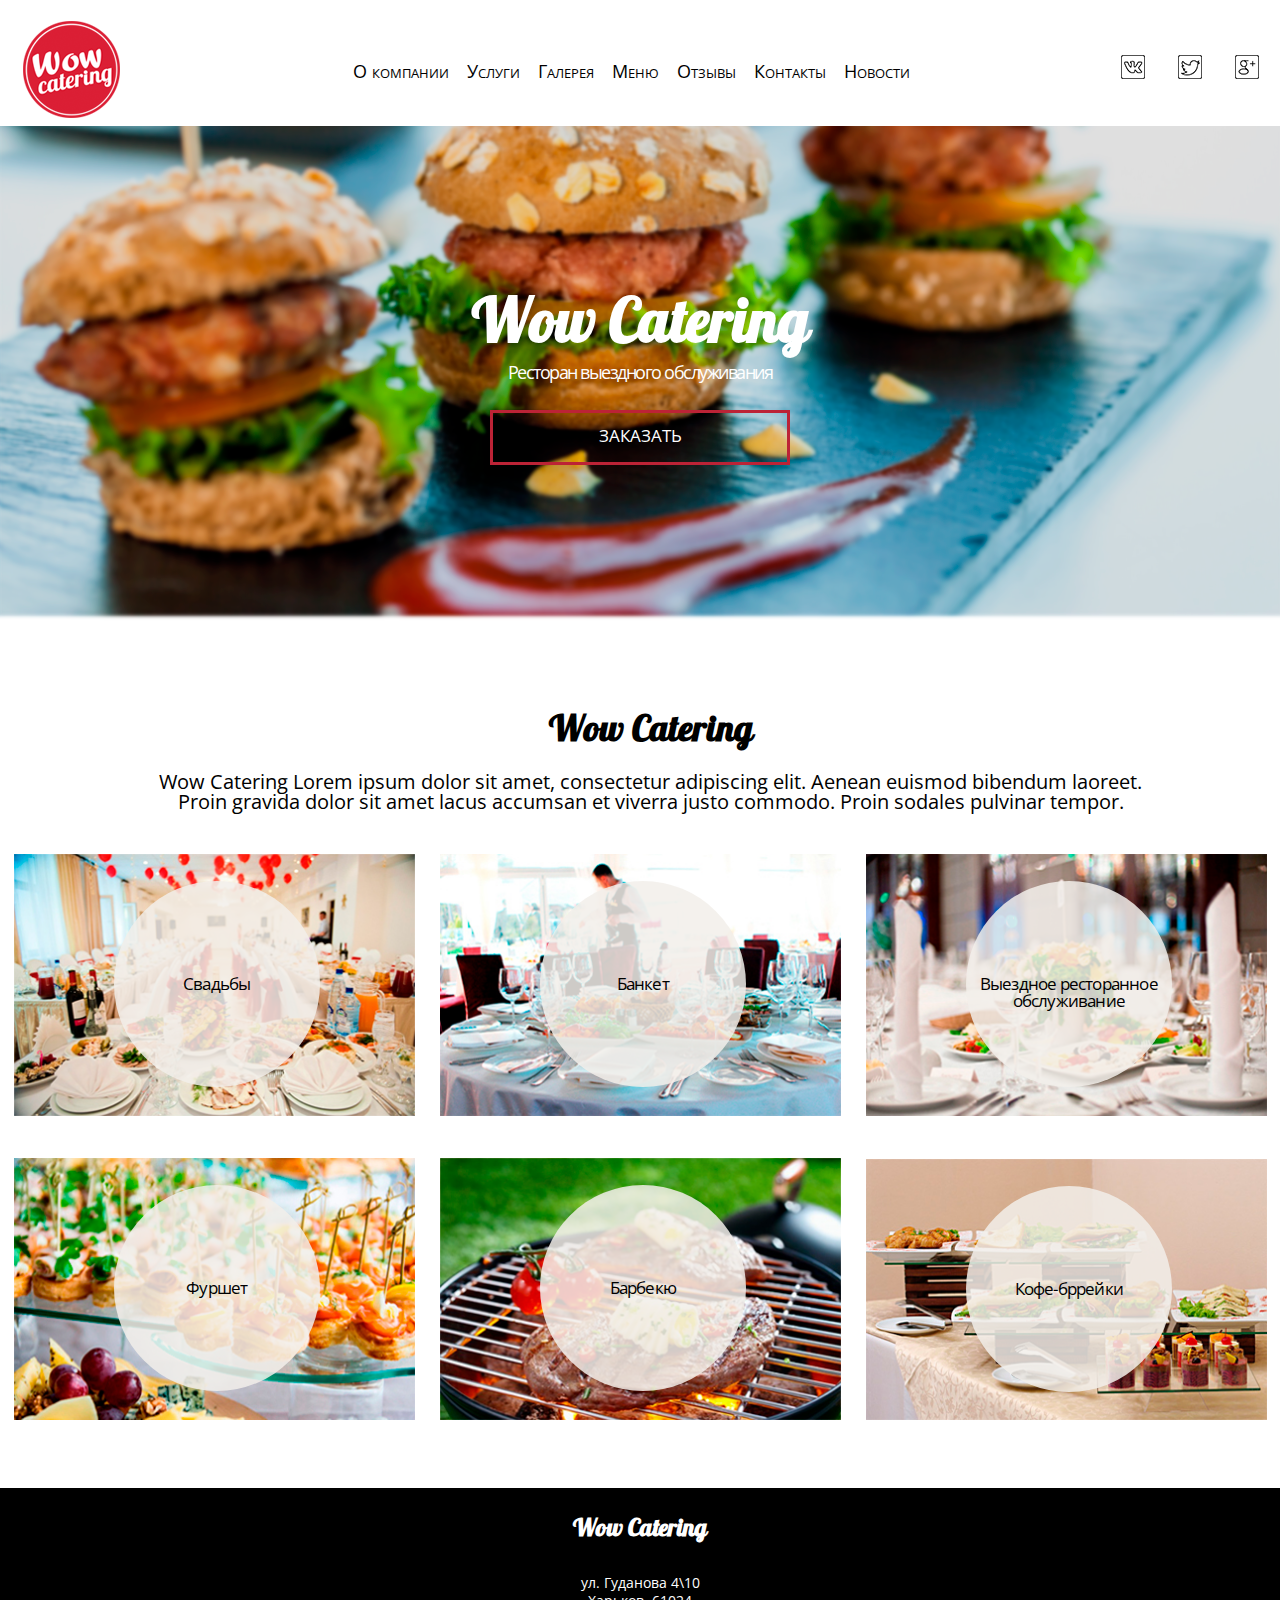
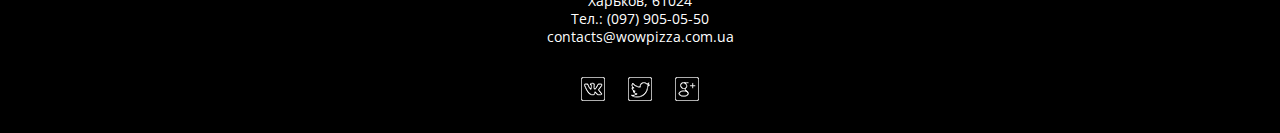
<file: index.html>
<!DOCTYPE html>
<html lang="en">
<head>
	<meta charset="utf-8" >
	<title>Wow Catering</title>
	<link rel="icon" type="image/png" href="img/favicon/wow_catering.png">
	<link href="https://fonts.googleapis.com/css?family=Open+Sans" rel="stylesheet">
	<link href="css/jquery.formstyler.css" rel="stylesheet" />
	<link media="all" rel="stylesheet" href="css/style.css" type="text/css" >
</head>
<body>
	<div class="header">
		<div class="container">
			<div class="header_holder">
				<div class="logo">
					<a href="../www_WowCatering/index.html"><img src="img/logo.png" alt=""></a>
				</div>
				<div class="header_nuv">
					<ul>
						<li><a href="#">О компании</a></li>
						<li><a href="../www_WowCatering/services.html">Услуги</a></li>
						<li><a href="#">Галерея</a></li>
						<li><a href="#">Меню</a></li>
						<li><a href="#">Отзывы</a></li>
						<li><a href="../www_WowCatering/contacts.html">Контакты</a></li>
						<li><a href="../www_WowCatering/news.html">Новости</a></li>
					</ul>
				</div>
				<div class="social">
					<ul>
						<li><a class="vk" href="#"></a></li>
						<li><a class="twitter" href="#"></a></li>
						<li><a class="google_pluse" href="#"></a></li>
					</ul>
				</div>	
			</div>
		</div>
		<div class="header_bg">
			<div class="container">
				<div class="button_order">
						<h1>Wow Catering </h1>
						<p>Ресторан выездного обслуживания</p>
						<a href="#" class="button entrance">заказать</a>
				</div>
			</div>
		</div>
	</div>
	<div class="main">
		<div class="container">
			<div class="catering">
				<h2>Wow Catering</h2>
				<p>
					Wow Catering Lorem ipsum dolor sit amet, consectetur adipiscing elit. Aenean euismod bibendum laoreet. Proin gravida dolor sit amet lacus accumsan et viverra justo commodo. Proin sodales pulvinar tempor. 
				</p>
			</div>
			<div class="services_hold">
				<div class="column_hold">
					<div class="column_index">
						<a href="#"><img src="img/weadding.jpg" alt="">
							<div class="outer_srcl">
								<div class="info_column">
									<p>Свадьбы</p>	
								</div>
							</div>
						</a>
					</div>
					<div class="column_index center_coll_index">
						<a href="#"><img src="img/banquet.jpg" alt="">
							<div class="outer_srcl">
								<div class="info_column">
									<p>Банкет</p>	
								</div>
							</div>
						</a>
					</div>
					<div class="column_index">
						<a href="#"><img src="img/сatering_service.jpg" alt="">
							<div class="outer_srcl">
								<div class="info_column">
									<p>Выездное ресторанное обслуживание</p>	
								</div>
							</div>
						</a>
					</div>
				</div>	
				<div class="column_hold">
					<div class="column_index">
						<a href="#"><img src="img/reception.jpg" alt="">
							<div class="outer_srcl">
								<div class="info_column">
									<p>Фуршет</p>	
								</div>
							</div>
						</a>
					</div>
					<div class="column_index center_coll_index">
						<a href="#"><img src="img/greel.jpg" alt="">
							<div class="outer_srcl">
								<div class="info_column">
									<p>Барбекю</p>	
								</div>	
							</div>
						</a>
					</div>
					<div class="column_index">
						<a href="#"><img src="img/coffee_breaks.jpg" alt="">
							<div class="outer_srcl">
								<div class="info_column">
									<p>Кофе-бррейки</p>	
								</div>
							</div>
						</a>
					</div>
				</div>	
			</div>
		</div>
	</div>
	<footer>
		<div class="container">
			<div class="contacts_footer">
				<h2>Wow Catering</h2>
				<ul>
					<li>ул. Гуданова 4\10</li>
					<li>Харьков, 61024</li>
					<li>Тел.: (097) 905-05-50</li>
					<li>contacts@wowpizza.com.ua</li>
				</ul>
				<div class="social social_footer">
					<ul>
						<li><a class="vk" href="#"></a></li>
						<li><a class="twitter" href="#"></a></li>
						<li><a class="google_pluse" href="#"></a></li>
					</ul>
				</div>	
			</div>
		</div>
	</footer>
	<!-- POPAP LOGIN START -->
	<div id="entrance_popup">
		<div id="personal_area">
	  	<div class="order">
	  		<p><span>Ф</span>орма заказа</p>
	  		<h2>WOW Catering</h2>	
	 		</div> 	
	 		<div class="close">
				<span></span>
				<span></span>
	  	</div>
			<form name="order_form">
				<div class="personal_info">
					<input type="text" name="name" placeholder="Имя">
			 		<input type="text" name="phone"	 placeholder="Телефон">
			 		<input type="text" name="e-mail" placeholder="E-mail">
				</div>
				<div class="comment">
				<select>							
					<option>Выбрать услугу</option>
						<option>Свадьба</option>
						<option>Банкет</option>
						<option>Выездное ресторанное обслуживание</option>
						<option>Фуршет</option>
						<option>Барбекю</option>
						<option>Кофе-бррейки</option>
					</select>
					<textarea name="comment" placeholder="Комментарий"></textarea>
				</div>
				<div class="submit_holder">
			  	<input type="submit" value="Заказать">
			  </div>
			</form>
		</div>	
	</div>
	<!-- POPAP LOGIN END -->
	<script src="http://ajax.googleapis.com/ajax/libs/jquery/1.11.3/jquery.min.js"></script>
	<script src="js/jquery.formstyler.min.js"></script>
	<script src="js/init.js"></script>
	<script type="text/javascript" src="js/jquery.bpopup.min.js"></script>
</body>
</html>
</file>
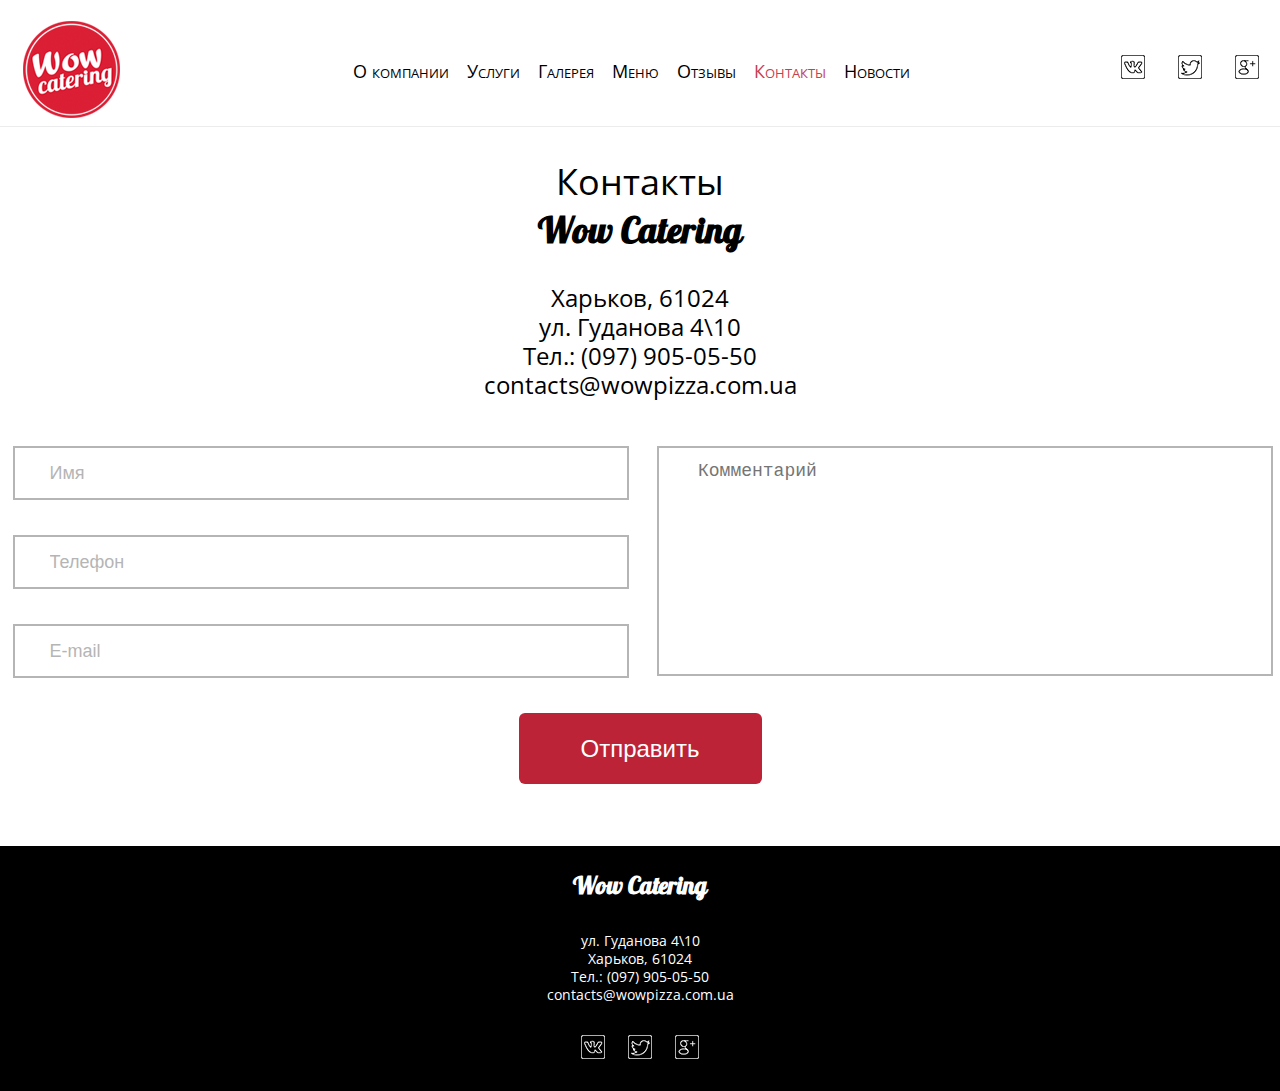
<file: contacts.html>
<!DOCTYPE html>
<html lang="en">
<head>
	<meta charset="utf-8" >
	<title>Wow Catering</title>
	<link rel="icon" type="image/png" href="img/favicon/wow_catering.png">
	<link href="https://fonts.googleapis.com/css?family=Open+Sans" rel="stylesheet">
	<link media="all" rel="stylesheet" href="css/style.css" type="text/css" >
</head>
<body>
	<div class="header">
		<div class="line_bottom">
			<div class="container">
				<div class="header_holder">
					<div class="logo">
						<a href="../www_WowCatering/index.html"><img src="img/logo.png" alt=""></a>
					</div>
					<div class="header_nuv">
						<ul>
							<li><a class="entrance" href="#">О компании</a></li>
							<li><a href="../www_WowCatering/services.html">Услуги</a></li>
							<li><a href="#">Галерея</a></li>
							<li><a href="#">Меню</a></li>
							<li><a href="#">Отзывы</a></li>
							<li><a class="active" href="../www_WowCatering/contacts.html">Контакты</a></li>
							<li><a href="../www_WowCatering/news.html">Новости</a></li>
						</ul>
					</div>
					<div class="social">
						<ul>
							<li><a class="vk" href="#"></a></li>
							<li><a class="twitter" href="#"></a></li>
							<li><a class="google_pluse" href="#"></a></li>
						</ul>
					</div>	
				</div>
			</div>
		</div>	
	</div>
	<div class="main">
		<div class="contacts">
			<div class="container">
				<p>Контакты</p>
				<h2>Wow Catering</h2>
				<ul>
					<li>Харьков, 61024</li>
					<li>ул. Гуданова 4\10</li>
					<li>Тел.: (097) 905-05-50</li>
					<li>contacts@wowpizza.com.ua</li>
				</ul>
			</div>
		</div>
		<div class="container">
		<form name="feedback">
			<div class="personal_info">
				<input type="text" name="name" placeholder="Имя">
		 		<input type="text" name="phone"	 placeholder="Телефон">
		 		<input type="text" name="e-mail" placeholder="E-mail">
			</div>
			<div class="comment">
				<textarea name="comment" placeholder="Комментарий"></textarea>
			</div>
			<div class="submit_holder">
		  	<input type="submit" value="Отправить">
		  </div>
		</form>
	</div>
	</div>
	<footer>
		<div class="container">
			<div class="contacts_footer">
				<h2>Wow Catering</h2>
				<ul>
					<li>ул. Гуданова 4\10</li>
					<li>Харьков, 61024</li>
					<li>Тел.: (097) 905-05-50</li>
					<li>contacts@wowpizza.com.ua</li>
				</ul>
				<div class="social social_footer">
					<ul>
						<li><a class="vk" href="#"></a></li>
						<li><a class="twitter" href="#"></a></li>
						<li><a class="google_pluse" href="#"></a></li>
					</ul>
				</div>	
			</div>
		</div>
	</footer>
</body>
</html>
</file>
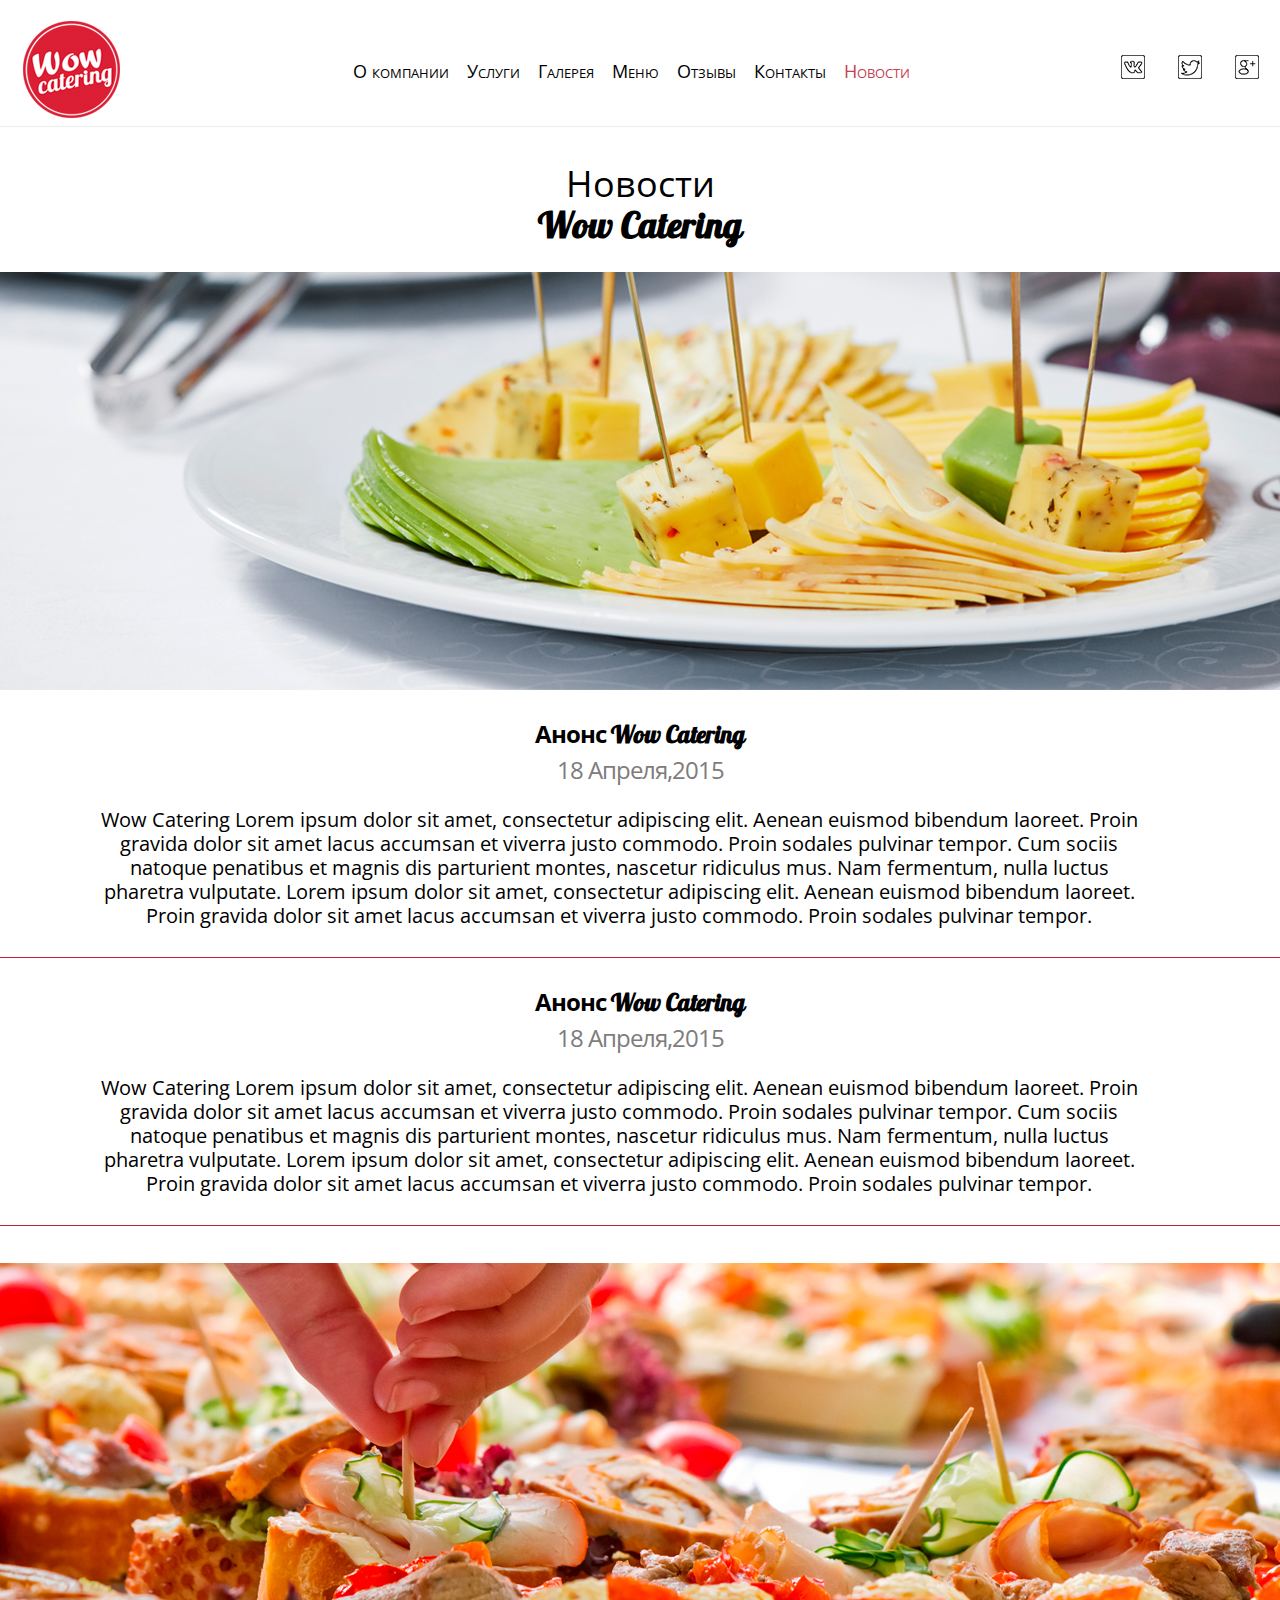
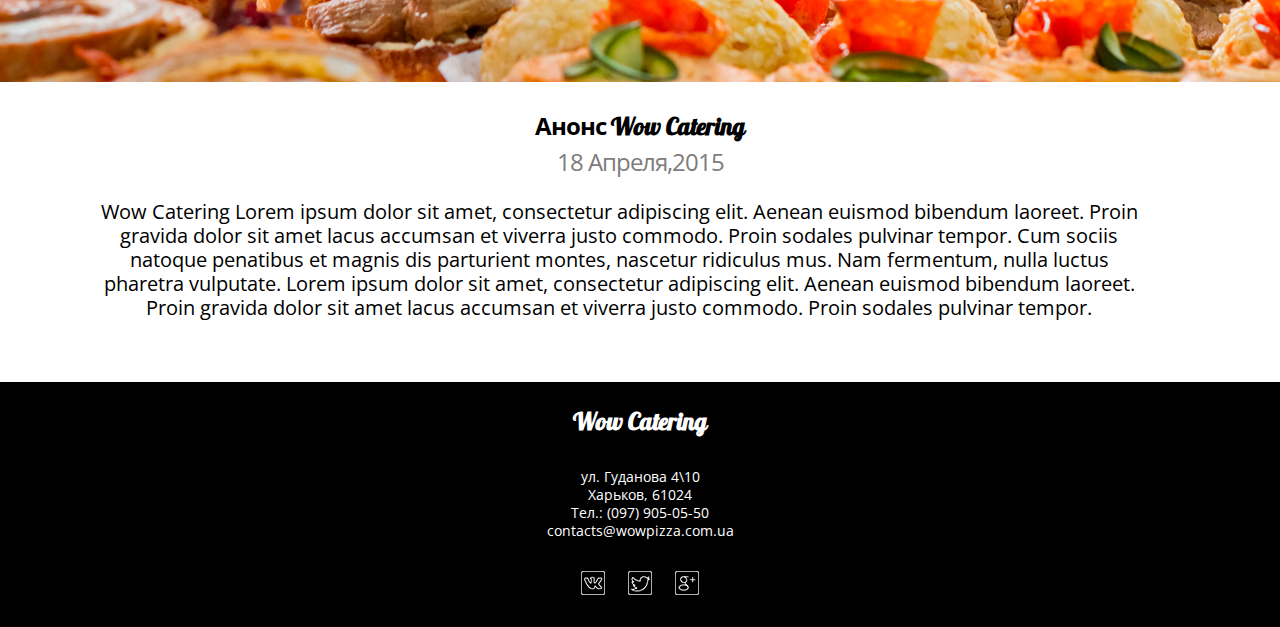
<file: news.html>
<!DOCTYPE html>
<html lang="en">
<head>
	<meta charset="utf-8" >
	<title>Wow Catering</title>
	<link rel="icon" type="image/png" href="img/favicon/wow_catering.png">
	<link href="https://fonts.googleapis.com/css?family=Open+Sans" rel="stylesheet">
	<link media="all" rel="stylesheet" href="css/style.css" type="text/css" >
</head>
<body>
	<div class="header">
		<div class="line_bottom">
			<div class="container">
				<div class="header_holder">
					<div class="logo">
						<a href="../www_WowCatering/index.html"><img src="img/logo.png" alt=""></a>
					</div>
					<div class="header_nuv">
						<ul>
							<li><a href="#">О компании</a></li>
							<li><a href="../www_WowCatering/services.html">Услуги</a></li>
							<li><a href="#">Галерея</a></li>
							<li><a href="#">Меню</a></li>
							<li><a href="#">Отзывы</a></li>
							<li><a href="../www_WowCatering/contacts.html">Контакты</a></li>
							<li><a class="active" href="../www_WowCatering/news.html">Новости</a></li>
						</ul>
					</div>
					<div class="social">
						<ul>
							<li><a class="vk" href="#"></a></li>
							<li><a class="twitter" href="#"></a></li>
							<li><a class="google_pluse" href="#"></a></li>
						</ul>
					</div>	
				</div>
			</div>
		</div>	
	</div>
	<div class="main">
		<div class="container">
			<div class="catering_news">
				<p>Новости</p>
				<h2>Wow Catering</h2>
			</div>
		</div>
		<div class="news_bg">
		</div>
		<div class="container">
			<div class="soon_news">
				<h4><span>Анонс</span> Wow Catering</h4>
				<span>18 Апреля,2015</span>
				<p>Wow Catering Lorem ipsum dolor sit amet, consectetur adipiscing elit. Aenean euismod bibendum laoreet. Proin gravida dolor sit amet lacus accumsan et viverra justo commodo. Proin sodales pulvinar tempor. Cum sociis natoque penatibus et magnis dis parturient montes, nascetur ridiculus mus. Nam fermentum, nulla luctus pharetra vulputate. Lorem ipsum dolor sit amet, consectetur adipiscing elit. Aenean euismod bibendum laoreet. Proin gravida dolor sit amet lacus accumsan et viverra justo commodo. Proin sodales pulvinar tempor. </p>
			</div>
		</div>
		<div class="line_bottom_r"></div>		
		<div class="container">
			<div class="soon_news">
				<h4><span>Анонс</span> Wow Catering</h4>
				<span>18 Апреля,2015</span>
				<p>Wow Catering Lorem ipsum dolor sit amet, consectetur adipiscing elit. Aenean euismod bibendum laoreet. Proin gravida dolor sit amet lacus accumsan et viverra justo commodo. Proin sodales pulvinar tempor. Cum sociis natoque penatibus et magnis dis parturient montes, nascetur ridiculus mus. Nam fermentum, nulla luctus pharetra vulputate. Lorem ipsum dolor sit amet, consectetur adipiscing elit. Aenean euismod bibendum laoreet. Proin gravida dolor sit amet lacus accumsan et viverra justo commodo. Proin sodales pulvinar tempor. </p>
			</div>
		</div>
		<div class="line_bottom_r"></div>	
		<div class="main_bg"></div>
		<div class="container">
			<div class="soon_news news_bottom">
				<h4><span>Анонс</span> Wow Catering</h4>
				<span>18 Апреля,2015</span>
				<p>Wow Catering Lorem ipsum dolor sit amet, consectetur adipiscing elit. Aenean euismod bibendum laoreet. Proin gravida dolor sit amet lacus accumsan et viverra justo commodo. Proin sodales pulvinar tempor. Cum sociis natoque penatibus et magnis dis parturient montes, nascetur ridiculus mus. Nam fermentum, nulla luctus pharetra vulputate. Lorem ipsum dolor sit amet, consectetur adipiscing elit. Aenean euismod bibendum laoreet. Proin gravida dolor sit amet lacus accumsan et viverra justo commodo. Proin sodales pulvinar tempor. </p>
			</div>
		</div>
	</div>
	<footer>
		<div class="container">
			<div class="contacts_footer">
				<h2>Wow Catering</h2>
				<ul>
					<li>ул. Гуданова 4\10</li>
					<li>Харьков, 61024</li>
					<li>Тел.: (097) 905-05-50</li>
					<li>contacts@wowpizza.com.ua</li>
				</ul>
				<div class="social social_footer">
					<ul>
						<li><a class="vk" href="#"></a></li>
						<li><a class="twitter" href="#"></a></li>
						<li><a class="google_pluse" href="#"></a></li>
					</ul>
				</div>	
			</div>
		</div>
	</footer>
	<script src="http://ajax.googleapis.com/ajax/libs/jquery/1.11.3/jquery.min.js"></script>
</body>
</html>
</file>
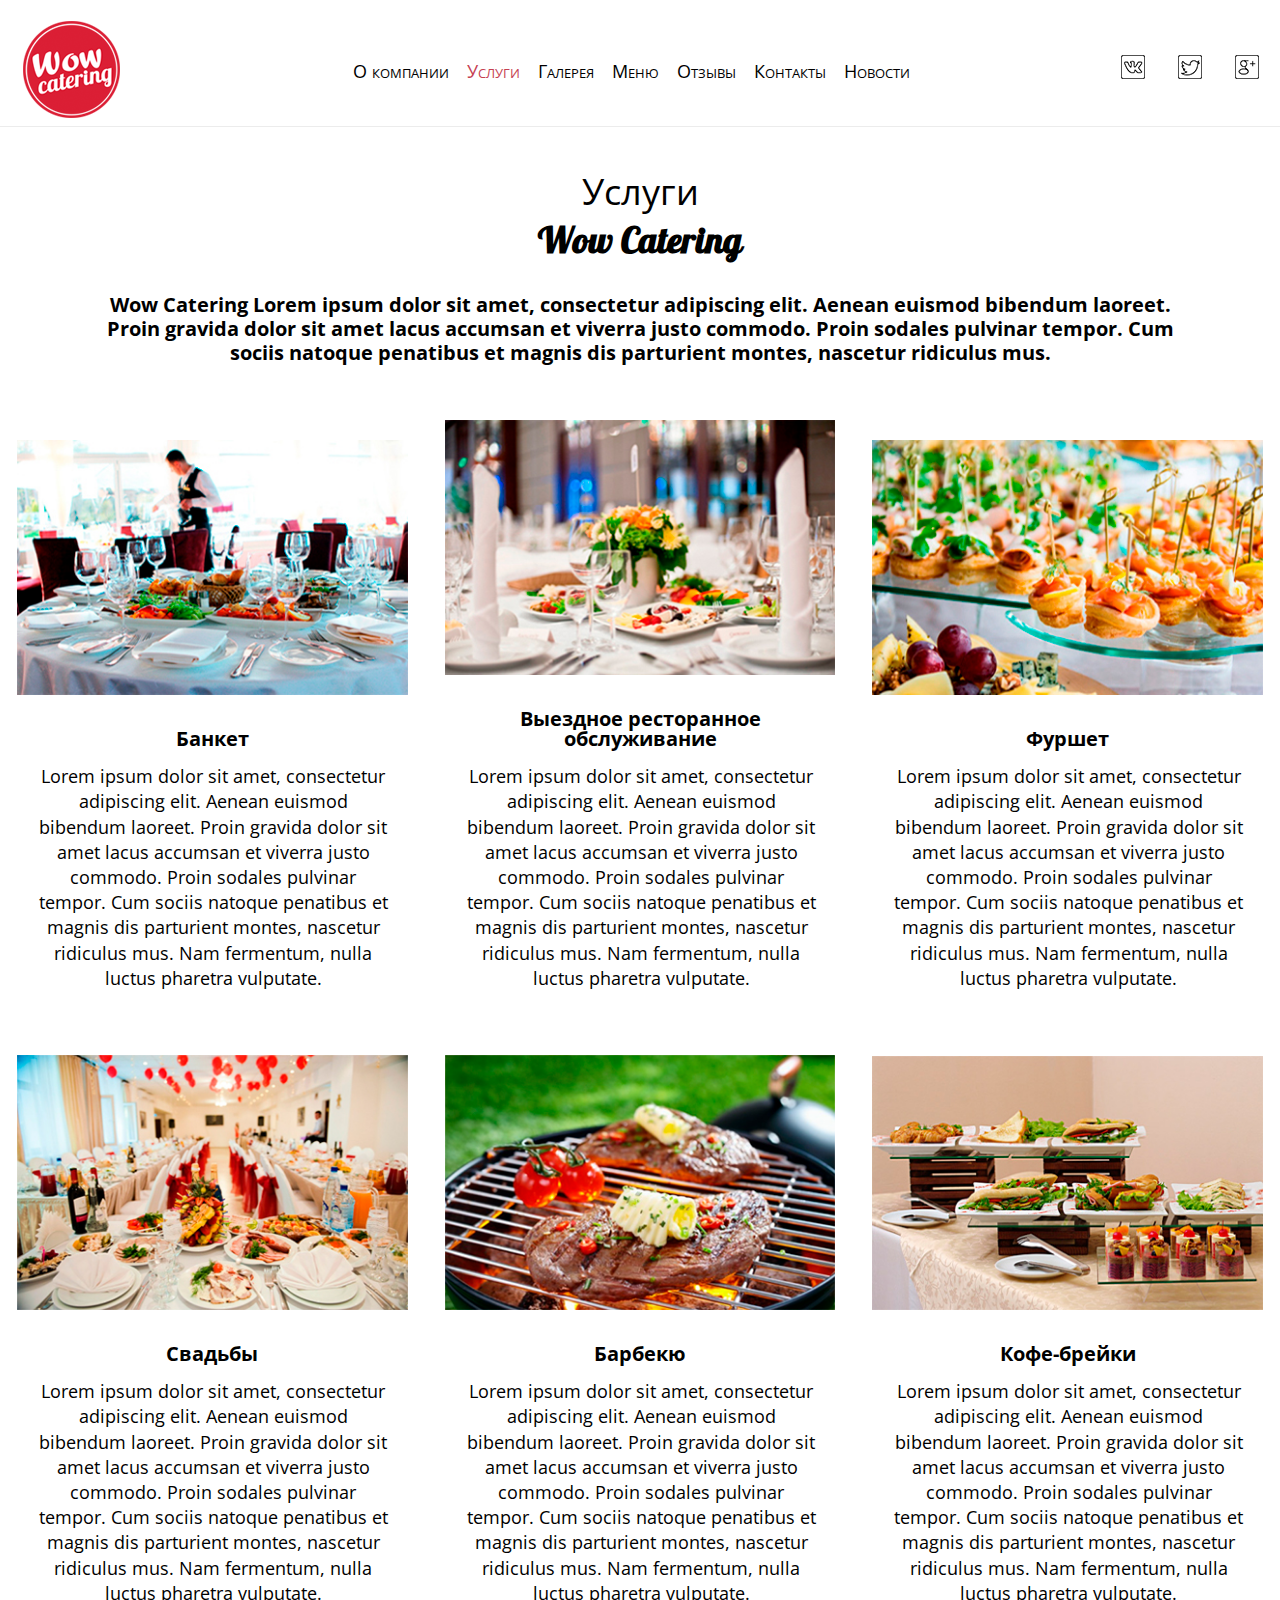
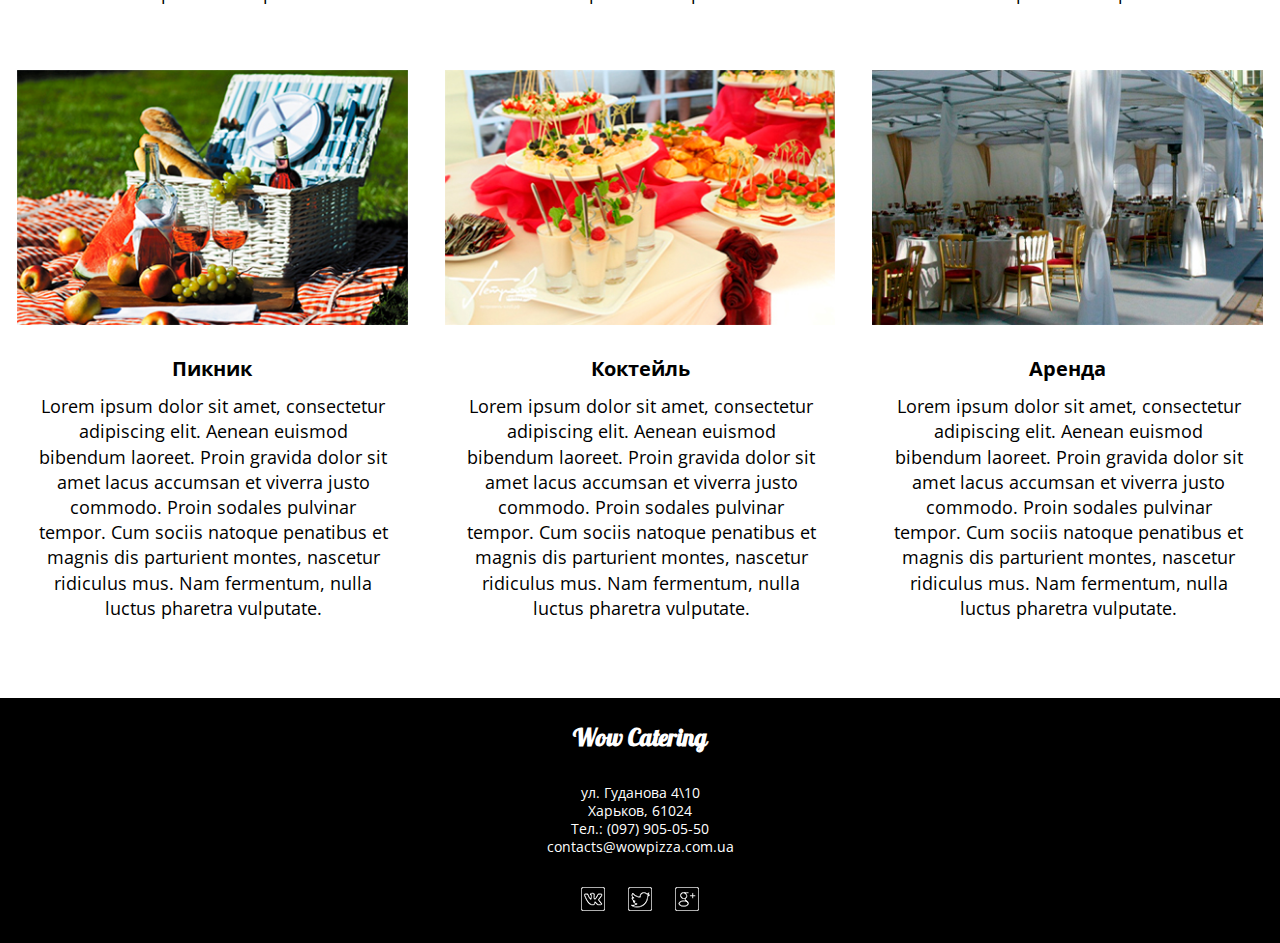
<file: services.html>
<!DOCTYPE html>
<html lang="en">
<head>
	<meta charset="utf-8" >
	<title>Wow Catering</title>
	<link rel="icon" type="image/png" href="img/favicon/wow_catering.png">
	<link href="https://fonts.googleapis.com/css?family=Open+Sans" rel="stylesheet">
	<link media="all" rel="stylesheet" href="css/style.css" type="text/css" >
</head>
<body>
	<div class="header">
		<div class="line_bottom">
			<div class="container">
				<div class="header_holder">
					<div class="logo">
						<a href="../www_WowCatering/index.html"><img src="img/logo.png" alt=""></a>
					</div>
					<div class="header_nuv">
						<ul>
							<li><a href="#">О компании</a></li>
							<li><a class="active"  href="../www_WowCatering/services.html">Услуги</a></li>
							<li><a href="#">Галерея</a></li>
							<li><a href="#">Меню</a></li>
							<li><a href="#">Отзывы</a></li>
							<li><a href="../www_WowCatering/contacts.html">Контакты</a></li>
							<li><a href="../www_WowCatering/news.html">Новости</a></li>
						</ul>
					</div>
					<div class="social">
						<ul>
							<li><a class="vk" href="#"></a></li>
							<li><a class="twitter" href="#"></a></li>
							<li><a class="google_pluse" href="#"></a></li>
						</ul>
					</div>	
				</div>
			</div>
		</div>	
	</div>
	<div class="main">
		<div class="container">
			<div class="services">
				<p>Услуги</p>
				<h2>Wow Catering</h2>
				<h3>
					Wow Catering Lorem ipsum dolor sit amet, consectetur adipiscing elit. Aenean euismod bibendum laoreet. Proin gravida dolor sit amet lacus accumsan et viverra justo commodo. Proin sodales pulvinar tempor. Cum sociis natoque penatibus et magnis dis parturient montes, nascetur ridiculus mus. 
				</h3>
			</div>
			<div class="holder_services">
				<div class="holder_column">
					<div class="column">
						<a href="#"><img src="img/banquet.jpg" alt="">
							<div class="column_info">
								<h4>Банкет</h4>
								<p>Lorem ipsum dolor sit amet, consectetur adipiscing elit. Aenean euismod bibendum laoreet. Proin gravida dolor sit amet lacus accumsan et viverra justo commodo. Proin sodales pulvinar tempor. Cum sociis natoque penatibus et magnis dis parturient montes, nascetur ridiculus mus. Nam fermentum, nulla luctus pharetra vulputate.</p>
							</div>
						</a>
					</div>
					<div class="column center_coll">
						<a href="#"><img src="img/сatering_service.jpg" alt="">
							<div class="column_info">
								<h4>Выездное ресторанное обслуживание</h4>
								<p>Lorem ipsum dolor sit amet, consectetur adipiscing elit. Aenean euismod bibendum laoreet. Proin gravida dolor sit amet lacus accumsan et viverra justo commodo. Proin sodales pulvinar tempor. Cum sociis natoque penatibus et magnis dis parturient montes, nascetur ridiculus mus. Nam fermentum, nulla luctus pharetra vulputate.</p>
							</div>
						</a>
					</div>
					<div class="column">
						<a href="#"><img src="img/reception.jpg" alt="">
							<div class="column_info">
								<h4>Фуршет</h4>
								<p>Lorem ipsum dolor sit amet, consectetur adipiscing elit. Aenean euismod bibendum laoreet. Proin gravida dolor sit amet lacus accumsan et viverra justo commodo. Proin sodales pulvinar tempor. Cum sociis natoque penatibus et magnis dis parturient montes, nascetur ridiculus mus. Nam fermentum, nulla luctus pharetra vulputate.</p>
							</div>
						</a>
					</div>
				</div>
				<div class="holder_column">
					<div class="column">
						<a href="#"><img src="img/weadding.jpg" alt="">
							<div class="column_info">
								<h4>Свадьбы</h4>
								<p>Lorem ipsum dolor sit amet, consectetur adipiscing elit. Aenean euismod bibendum laoreet. Proin gravida dolor sit amet lacus accumsan et viverra justo commodo. Proin sodales pulvinar tempor. Cum sociis natoque penatibus et magnis dis parturient montes, nascetur ridiculus mus. Nam fermentum, nulla luctus pharetra vulputate.</p>
							</div>
						</a>
					</div>
					<div class="column center_coll">
						<a href="#"><img src="img/greel.jpg" alt="">
							<div class="column_info">
								<h4>Барбекю</h4>
								<p>Lorem ipsum dolor sit amet, consectetur adipiscing elit. Aenean euismod bibendum laoreet. Proin gravida dolor sit amet lacus accumsan et viverra justo commodo. Proin sodales pulvinar tempor. Cum sociis natoque penatibus et magnis dis parturient montes, nascetur ridiculus mus. Nam fermentum, nulla luctus pharetra vulputate.</p>
							</div>
						</a>
					</div>
					<div class="column">
						<a href="#"><img src="img/coffee_breaks.jpg" alt="">
							<div class="column_info">
								<h4>Кофе-брейки</h4>
								<p>Lorem ipsum dolor sit amet, consectetur adipiscing elit. Aenean euismod bibendum laoreet. Proin gravida dolor sit amet lacus accumsan et viverra justo commodo. Proin sodales pulvinar tempor. Cum sociis natoque penatibus et magnis dis parturient montes, nascetur ridiculus mus. Nam fermentum, nulla luctus pharetra vulputate.</p>
							</div>
						</a>
					</div>
				</div>
				<div class="holder_column">
					<div class="column">
						<a href="#"><img src="img/picnics.jpg" alt="">
							<div class="column_info">
								<h4>Пикник</h4>
								<p>Lorem ipsum dolor sit amet, consectetur adipiscing elit. Aenean euismod bibendum laoreet. Proin gravida dolor sit amet lacus accumsan et viverra justo commodo. Proin sodales pulvinar tempor. Cum sociis natoque penatibus et magnis dis parturient montes, nascetur ridiculus mus. Nam fermentum, nulla luctus pharetra vulputate.</p>
							</div>
						</a>
					</div>
					<div class="column center_coll">
						<a href="#"><img src="img/cocktails.jpg" alt="">
							<div class="column_info">
								<h4>Коктейль</h4>
								<p>Lorem ipsum dolor sit amet, consectetur adipiscing elit. Aenean euismod bibendum laoreet. Proin gravida dolor sit amet lacus accumsan et viverra justo commodo. Proin sodales pulvinar tempor. Cum sociis natoque penatibus et magnis dis parturient montes, nascetur ridiculus mus. Nam fermentum, nulla luctus pharetra vulputate.</p>
							</div>
						</a>
					</div>
					<div class="column">
						<a href="#"><img src="img/rent.jpg" alt="">
							<div class="column_info">
								<h4>Аренда</h4>
								<p>Lorem ipsum dolor sit amet, consectetur adipiscing elit. Aenean euismod bibendum laoreet. Proin gravida dolor sit amet lacus accumsan et viverra justo commodo. Proin sodales pulvinar tempor. Cum sociis natoque penatibus et magnis dis parturient montes, nascetur ridiculus mus. Nam fermentum, nulla luctus pharetra vulputate.</p>
							</div>
						</a>
					</div>
				</div>
			</div>
		</div>
	</div>
	<footer>
		<div class="container">
			<div class="contacts_footer">
				<h2>Wow Catering</h2>
				<ul>
					<li>ул. Гуданова 4\10</li>
					<li>Харьков, 61024</li>
					<li>Тел.: (097) 905-05-50</li>
					<li>contacts@wowpizza.com.ua</li>
				</ul>
				<div class="social social_footer">
					<ul>
						<li><a class="vk" href="#"></a></li>
						<li><a class="twitter" href="#"></a></li>
						<li><a class="google_pluse" href="#"></a></li>
					</ul>
				</div>	
			</div>
		</div>
	</footer>
</body>
</html>
</file>
<file: css/style.css>
/* --------------------Fonts -- end--------------------*/
@font-face {
  font-family:'Lobster';
  src: url('../fonts/Lobster.eot');
	src: url('../fonts/Lobster.eot?#iefix') format('embedded-opentype'),
	url('../fonts/Lobster.woff2') format('woff2'),
	url('../fonts/Lobster.woff') format('woff'),
	url('../fonts/Lobster.otf') format('opentype'),
	url('../fonts/Lobster.svg#Lobster') format('svg');
  font-weight: 400;
  font-style: normal;
  font-stretch: normal;
  unicode-range: U+0020-00FE;
}
/* --------------------Fonts -- start-------------------*/
/* ------------------General reset start---------------*/
* {
	-webkit-box-sizing: border-box;
	-moz-box-sizing: border-box;
	box-sizing: border-box;
}
body {
	margin: 0 auto;
	color: #000;
	background: #fff;
	font: 12px/1 'Open Sans', sans-serif;
}
h1,h2,h3,h4,h5,h6,p{
	margin: 0;
}
img {
	border: none;
}
a {
	color: #000;
	text-decoration: none;
}
a:hover {
	text-decoration: none;
}
ul {
	margin: 0;
	list-style: none;
	padding: 0;
}
/* ------------------General reset end----------------------*/
/* --------------General settings- start------------------ */
h2 {
	font-family:'Lobster';
}
.container {
	margin: 0 auto;
	width: 1261px;
}
.line_bottom_r {
	border-bottom: 1px solid #bc2336;
}
.line_bottom {
	border-bottom: 1px solid #ececec;
	padding-bottom: 6px;
}
/* -----------------General settings- end------------------*/
/*---------------------Page-index-start-------------------*/
/*-----------------------header-start--------------------*/
.logo {
	margin-top: 11px;
	padding-left: 13px;
}
.button_order {
	text-align: center;
	padding-top: 164px;
}
.button_order h1 {
	font-family:'Lobster';
	font-size: 60px;
	color: #fff;
}
.button_order p {
	font-size: 18px;
	color: #fff;
	letter-spacing: -1.5px;
 	padding-top: 13px;
}
a.button {
	text-align: center;
	font-size: 24px;
	color: #fff;
	width: 300px;
	height: 55px;
	border: 3px solid #bc2336;
	background: transparent;
	display: inline-block;
	margin-top: 29px;
	line-height: 1.7;
	font-variant: small-caps;
}
.header_holder {
	margin-top: 10px;
	display: inline-flex;
}
.header_nuv {
  margin: 52px 0 0 233px;
}
.header_nuv ul li {
  display: inline-flex;
	margin-right: 15px
}
.header_nuv ul li a {
	font-size: 18px;
	font-variant: small-caps;
}
.header_nuv ul li a:hover {
	color: #c54051;
}
.header_nuv ul li a.active {
	color: #c54051;
	cursor: default;
}
.header_bg {
	background: url(../img/header_b.png) no-repeat;
	height: 523px;
  margin-top: 6px;
  background-size: cover;
  background-position: 0 -150px;
}
.social {
  margin: 45px 0 0 196px;
}
.social ul li {	
	display: inline-flex;
	padding-right: 30px;
}
.social ul li:last-child {	
	padding-right: 0;
}
.vk {
	background: url(../img/sprite.png) no-repeat left -24px;
	width: 24px;
	height: 24px;
}
.vk:hover {
	background: url(../img/sprite.png) no-repeat;
}
.twitter {
	background: url(../img/sprite.png) no-repeat -24px;
	width: 24px;
	height: 24px;
}
.twitter:hover {
	background: url(../img/sprite.png) no-repeat top;
}
.google_pluse {
	background: url(../img/sprite.png) no-repeat right -24px;
	width: 24px;
	height: 24px;
}
.google_pluse:hover {
	background: url(../img/sprite.png) no-repeat top right;
}
/*------------------------header-end--------------------*/
/*------------------------main-start-------------------*/
.catering {
	text-align: center;
	margin: 61px 122px 40px 143px;
}
.catering h2 {
	font-size: 36px;
}
.catering p {
	font-size: 20px;
	padding-top: 26px;
}
.services_hold {
  margin-bottom: 27px;	
}
.column_hold {
	text-align: center;
	padding-bottom: 33px;
}
.column_index {
	border: 2px solid #fff;
	display: inline-block;
	width: 31.3%;
	padding-bottom: 24px;
	position: relative;
	width: 405px;
	height: 271px;
}
.outer_srcl, .info_column {
	background: rgba(242, 238, 234, .85);
	position: absolute;
	top: 10%;
  left: 25%;
	width: 206px;
	height: 206px;
	border-radius: 50%;
	border: 2px solid transparent;
}
.info_column {
	background: rgba(242, 238, 234, .0);
	top: 1%;
  left: 1%;
  width: 198px;
  height: 198px;
}
.info_column p {
	font-size: 17px;
  padding-top: 88px;
  letter-spacing: -0.8px;
}
.info_column:hover {
	border: 2px solid #bc2336;
	transition: 1s;
	color: #bc2336;
}
.column_index a img {
	width: 100%;
}
.center_coll_index {
	margin: 0 18px;
}
/*-------------------------main-end----------------------------*/
/*-----------------------footer-start-------------------------*/
footer {
	background: #000;
}
.contacts_footer {
	padding-bottom: 30px;
}
.contacts_footer {
	text-align: center;
	padding-top: 15px;
}
.contacts_footer h2 {
	font-size: 24px;
	color: #fff;
	padding: 12px 0 35px 0;
}
.contacts_footer ul li {
	font-size: 14px;
  color: #fff;
  line-height: 18px;
}
.social_footer {
	margin: 31px 0 0 0;
}
.social_footer ul li {
  padding-right: 20px;
}
.social_footer ul li a.vk {
	background: url(../img/sprite.png) no-repeat bottom left;
}
.social_footer ul li a.vk:hover {
	background: url(../img/sprite.png) no-repeat;
}
.social_footer ul li a.twitter {
	background: url(../img/sprite.png) no-repeat bottom;
}
.social_footer ul li a.twitter:hover {
	background: url(../img/sprite.png) no-repeat top;
}
.social_footer ul li a.google_pluse {
	background: url(../img/sprite.png) no-repeat bottom right;
}
.social_footer ul li a.google_pluse:hover {
	background: url(../img/sprite.png) no-repeat top right;
}
/*-----------------------footer-end-------------------------*/
/*---------------------Page-index-end----------------------*/
/*-------------------Page-services-start------------------*/
/*-----------------------main-start----------------------*/
.services p {
  margin-top: 10px;
}
.services h3 {
	font-size: 20px;
	padding: 0 90px;
	line-height: 1.2;
	margin-bottom: 37px; 
}
.holder_services {
	margin-bottom: 31px;
}
.column {
	border: 2px solid #fff;
	display: inline-block;
	width: 31.3%;
	padding-bottom: 24px;
}
.column:hover {
	border: 2px solid #bc2336;
	transition: 1s;
}
.column a img {
	width: 100%;
	padding-top: 16px;
}
.column_info h4 {
	padding: 32px 0 15px 0;
	font-size: 20px;
}
.column_info p {
	font-size: 18px;
  line-height: 1.4;
  padding: 0 18px 20px 20px;
}
.holder_column {
	text-align: center;
}
.center_coll {
	margin: 0 30px;
}
/*-------------------------main-end-------------------------*/
/*--------------------Page-services-end--------------------*/
/*-------------------Page-contacts-start------------------*/
/*------------------------main-start---------------------*/
.contacts, .services {
	text-align: center;
}
.contacts p, .services p {
	font-size: 36px;
	padding-top: 37px;
}
.services h2, .contacts h2 {
	font-size: 36px;
	padding: 12px 0 35px 0;
}
.contacts ul li {
	font-size: 24px;
	line-height: 29px;
}
.personal_info {
	display: table-caption;
	padding-left: 3px;
}
form[name="feedback"] {
  margin: 47px 0 62px 0;
	display: inline-block;	
}
.personal_info, .comment {
	float: left;
	width: 50%;
}
form[name="feedback"] input[name="name"], form[name="feedback"] input[name="phone"], 
form[name="feedback"] input[name="e-mail"], form[name="feedback"] textarea {
	width: 616px;
	height: 54px;
	border: 2px solid #b5b5b5;
	font-size: 18px;
	margin-bottom: 35px;
	padding: 0 35px 0 35px;
	color: #b5b5b5;
}
form[name="feedback"] input[name="name"]:focus, form[name="feedback"] input[name="phone"]:focus,
form[name="feedback"] input[name="e-mail"]:focus, form[name="feedback"] textarea:focus {
	border: 2px solid #bc2336;
	outline: 0;
}
form[name="feedback"] textarea {
	height: 230px;
	margin-left: 17px;
	padding: 13px 39px 0 39px;
	resize: none;
}
.submit_holder {
	text-align: center;
}
form[name="feedback"] input[type="submit"] {
	width: 243px;
	height: 71px;
	border-radius: 6px;
	background: #bc2336;
	font-size: 24px;
	color: #fff;
	outline: 0;
	border: none;
	cursor: pointer;
	margin: 0 30%;
}

input::-webkit-input-placeholder {color: #b5b5b5; line-height: normal;}
input::-moz-placeholder {color: #b5b5b5 !important}
input:-moz-placeholder {color: #b5b5b5 !important}
input:-ms-input-placeholder {color: #b5b5b5 !important}

:focus::-webkit-input-placeholder {color: transparent} 
:focus::-moz-placeholder {color: transparent} 
:focus:-moz-placeholder {color: transparent} 
:focus:-ms-input-placeholder {color: transparent}
/*------------------------main-end--------------------------*/
/*--------------------Page-contacts-end--------------------*/
/*---------------------Page-news-start--------------------*/
/*------------------------main-start---------------------*/
.catering_news {
	text-align: center;
  margin: 39px 0 24px 0;
}
.catering_news h2, .catering_news p {
	font-size: 36px;
	padding-bottom: 5px;
}
.news_bg {
	background: url(../img/news_bg.jpg) no-repeat;
	height: 418px;
  background-size: cover;
}
.soon_news {
	text-align: center;
	margin-top: 32px; 
}
.soon_news h4 {
	font-family:'Lobster';
	font-size: 24px;
	padding-bottom: 12px;
}
.soon_news h4 span {
	font-family: 'Open Sans';
	letter-spacing: -1.2px;
	color: #000;
}
.soon_news span {
	color: #7e7c7c;
	font-size: 24px;
	letter-spacing: -1px;
}
.soon_news p {
	font-size: 20px;
	padding: 26px 132px 29px 90px;
  line-height: 1.2;
}
.main_bg {
	background: url(../img/main_bg.jpg) no-repeat;
  height: 419px;
  background-size: cover;
  margin-top: 37px;
}
.news_bottom {
	margin-bottom: 33px;
}
/*-------------------------main-end----------------------------*/
/*----------------------Page-news-end-------------------------*/
/*-----------------------Popup--START------------------------*/
.b-modal, .__b-popup1__ {
	background-color: transparent;
}
#entrance_popup {
  width: 755px;
  height: 405px;
  box-shadow: 3px 3px 40px;
  display: none;
	background: #fff;
	position: relative;
}
.close {
  position: absolute;
  top: 8px;
  right: 7px;
  cursor: pointer;
  width: 42px;
  height: 42px;
  border: 2px solid #bc2336;
  border-radius: 50%;
}
.close span {
	position: absolute;
  display: inline-block;
  width: 22px;
  height: 2px;
  background: #bc2336;
  top: 48%;
  left: 23%;
  -webkit-transform: rotate(45deg);
  -ms-transform: rotate(45deg);
  -o-transform: rotate(45deg);
  transform: rotate(45deg);
}
.close span+span {
  -webkit-transform: rotate(-45deg);
  -ms-transform: rotate(-45deg);
  -o-transform: rotate(-45deg);
  transform: rotate(-45deg);
}
.order {
	text-align: center;
	padding-top: 36px;
}
.order p {
	font-size: 17px;
	text-transform: uppercase;
}
.order p span {
	font-size: 24px;
	font-weight: 600;
}
.order h2 {
	font-size: 24px;
	padding-top: 6px;
}
form[name="order_form"] {
	margin: 35px 40px 0 26px;
}
form[name="order_form"] input[name="name"], form[name="order_form"] input[name="phone"], 
form[name="order_form"] input[name="e-mail"], form[name="order_form"] textarea {
  width: 342px;
  height: 34px;
  border: 2px solid #b5b5b5;
  font-size: 14px;
  margin-bottom: 31px;
  padding: 0 15px;
  color: #5a5959;
}
form[name="order_form"] input[name="name"]:focus, form[name="order_form"] input[name="phone"]:focus,
form[name="order_form"] input[name="e-mail"]:focus, form[name="order_form"] textarea:focus {
	border: 2px solid #bc2336;
	outline: 0;
}
form[name="order_form"] textarea {
	height: 97px;
  margin-left: 17px;
  padding: 7px 17px 0 17px;
  resize: none;
}
.submit_holder {
	text-align: center;
}
form[name="order_form"] input[type="submit"] {
	width: 135px;
	height: 45px;
	border-radius: 3px;
	background: #bc2336;
	font-size: 18px;
	color: #fff;
	outline: 0;
	border: none;
	cursor: pointer;
	margin: 16px 30%;
}
.select_bg {
  position: absolute;
  top: 8px;
  right: 7px;
  cursor: pointer;
  width: 42px;
  height: 42px;
  border: 2px solid #bc2336;
  border-radius: 50%;
}
.select_bg span {
	position: absolute;
  display: inline-block;
  width: 22px;
  height: 2px;
  background: #bc2336;
  top: 48%;
  left: 23%;
  -webkit-transform: rotate(45deg);
  -ms-transform: rotate(45deg);
  -o-transform: rotate(45deg);
  transform: rotate(45deg);
}
.select_bg span+span {
  -webkit-transform: rotate(-45deg);
  -ms-transform: rotate(-45deg);
  -o-transform: rotate(-45deg);
  transform: rotate(-45deg);
}
/*---------------------Popup--End------------------------*/
</file>
